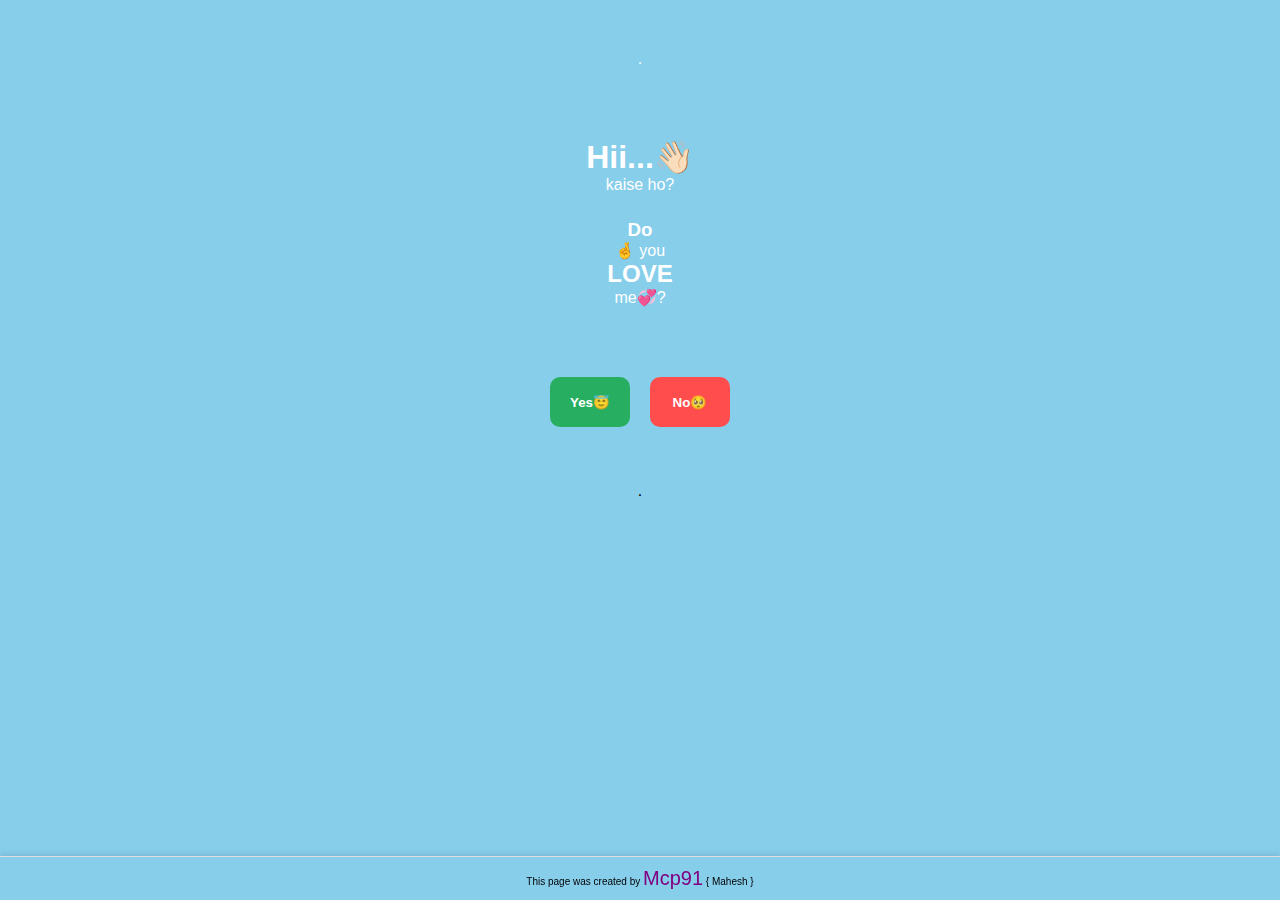
<file: Index.html>
<!DOCTYPE html>
<html>
<head>
    <meta charset="UTF-8">
    <meta name="viewport" content="width=device-width, initial-scale=1.0">
    <title>Mahesh's Game</title>
    <link rel="stylesheet" href="Style.css">
</head>
<body>
  <div class="header main-header" style="padding:50px;"><p>.</p></div>
    <div class="header main-header">
        <h1>Hii...👋🏻</h1>
        <p>kaise ho?</p>
       <div style="padding:25px;"><h3>Do</h3><p>🤞 you <h2>LOVE</h2> me💞?</p></div>
    </div>

    <div class="btn-container">
<button class="yes-btn" onclick="showLove()">Yes😇</button>


        <button class="no-btn1" id="no-btn1">No🥺</button>
    </div>
    <div id="love-page" class="header hidden-header" style="height: 100vh; display: none; flex-direction: column; justify-content: center; align-items: center; background: pink;">
      <p style="font-size: 25px; color: #e91e63;">I also love you! </p>
      <p style="padding:8px;">.</p>
    <h1 style="font-size: 50px; color: #e91e63;">🫀</h1>
    <p style="padding:18px;">.</p>
    <p style="font-size: 20px; color: #ad1457;">Finally, tum man hi gye! 💓</p>
    <p style="padding:8px;">.</p>
    <button onclick="location.reload()" style="margin-top: 20px; padding: 10px; border-radius: 5px; border: none; cursor: pointer;">🚫</button>
</div>
    <div style="padding:30px;"><p>.</p></div>

<div id="h1" class="header hidden-header">
        <p>Really😢</p>
        <h2 style="color:purple;">Think again!</h2>
    </div>

    <div id="h2" class="header hidden-header">
        <h3>Me nhi <span style=" color:red; font-size:35px;">manta</span>😞</h3>
    </div>
    
    <div id="h3" class="header hidden-header">
        <p>😭</p>
        <h2 style="color:purple;">Why?!</h2>
        <p>{as a freind hi manlo}</p>
    </div>
    <div class="bottom-nav">
      <p style="font-size:10px;">This page was created by <text style="font-size:20px; color:purple ;">Mcp91</text> { Mahesh }</p>
    </div>

    <script src="Script.js"></script>
</body>
</html>
</file>
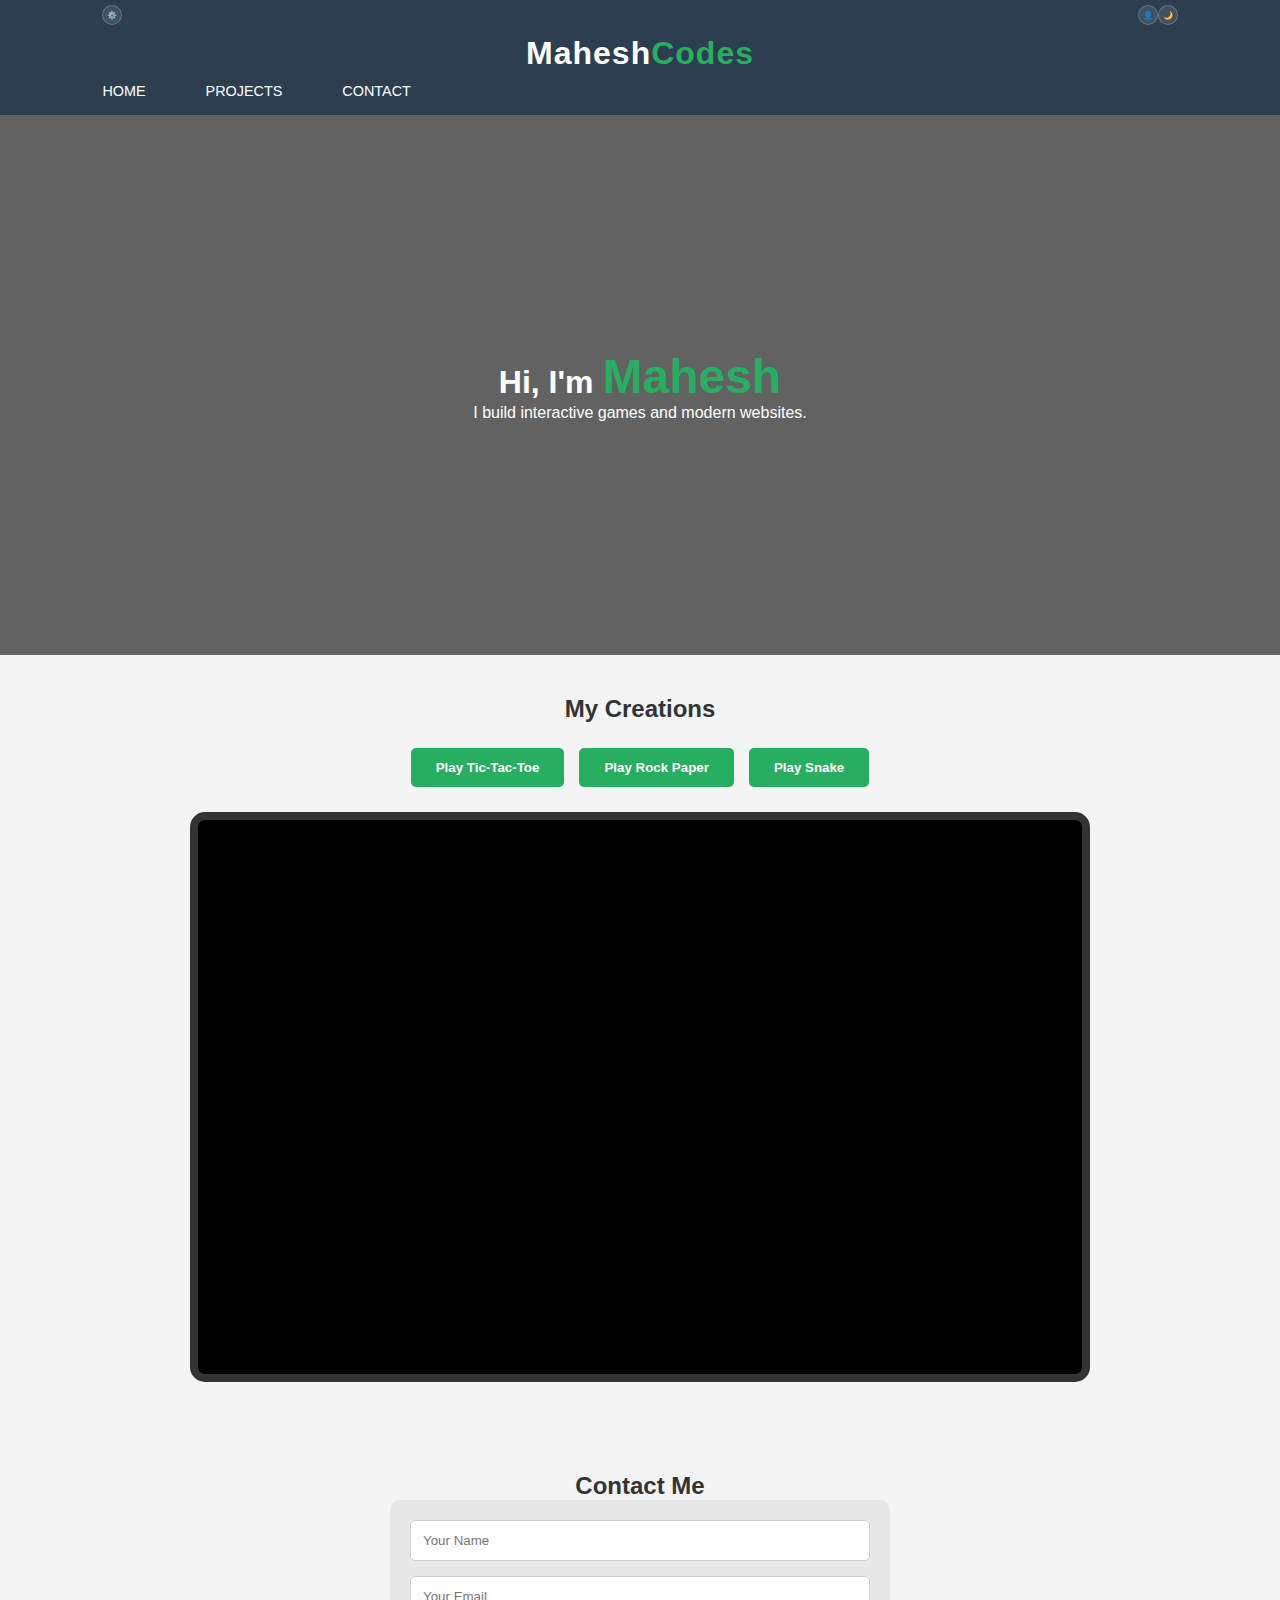
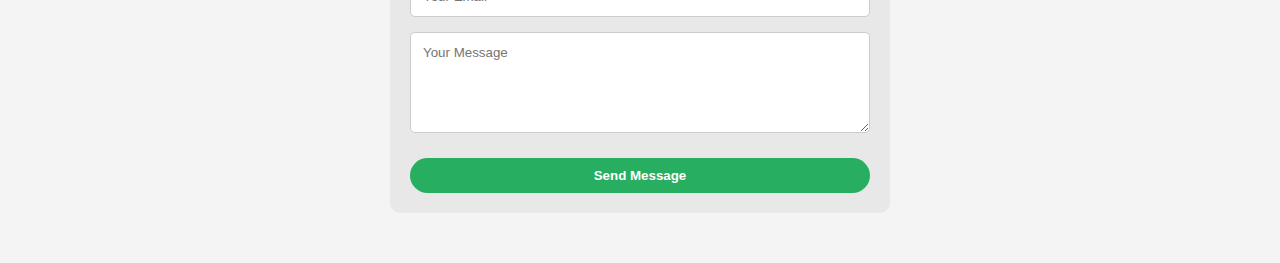
<file: index.html>
<!DOCTYPE html>
<html lang="en">
<head>
    <meta charset="UTF-8">
    <meta name="viewport" content="width=device-width, initial-scale=1.0">
    <title>Mahesh Codes | Portfolio</title>
    <link rel="stylesheet" href="style.css">
</head>
<header class="main-header">
    <div class="header-layer top-bar">
        <div class="nav-left">
            <button class="circle-btn" onclick="togglePopup('settingsPopup')" title="Settings">⚙️</button>
        </div>
        <div class="nav-right">
            <button class="circle-btn" title="Login">👤</button>
            <button id="theme-toggle" class="circle-btn">🌙</button>
        </div>
      </div>
    <div class="header-layer logo-bar">
        <div class="logo">Mahesh<span>Codes</span></div>
    </div>

    <nav class="header-layer nav-bar">
        <ul class="nav-links">
            <li><a href="#home">Home</a></li>
            <li><a href="#projects">Projects</a></li>
            <li><a href="#contact">Contact</a></li>
        </ul>
    </nav>
</header>

<div id="settingsPopup" class="popup">
    <div class="popup-content">
        <span class="close-btn" onclick="togglePopup('settingsPopup')">&times;</span>
        <h3>Feedback</h3>
        <textarea id="feedbackInput" placeholder="Aapka feedback yahan likhein..."></textarea>
        <button class="submit-btn" onclick="submitFeedback()">Submit</button>
    </div>
</div>


<div id="settingsPopup" class="popup">
    <div class="popup-content">
        <span class="close" onclick="togglePopup('settingsPopup')">&times;</span>
        <h4>Settings & Feedback</h4>
        <textarea id="feedbackText" placeholder="How can I improve?"></textarea>
        <button class="mini-submit" onclick="sendFeedback()">Send</button>
    </div>
</div>


<div id="settingsPopup" class="popup">
    <div class="popup-content">
        <span class="close" onclick="togglePopup('settingsPopup')">&times;</span>
        <h3>Settings</h3>
        <hr>
        <p>Give your feedback:</p>
        <textarea placeholder="Write your feedback here..."></textarea>
        <button class="submit-btn" onclick="alert('Feedback Sent!')">Submit Feedback</button>
    </div>
</div>

<body>
    <section id="home" class="hero">
        <h1>Hi, I'm <span class="name">Mahesh</span></h1>
        <p>I build interactive games and modern websites.</p>
    </section>

    <section id="projects">
        <h2>My Creations</h2>
        <div class="project-buttons">
            <button onclick="loadGame('tic_tac_tou_index.html')">Play Tic-Tac-Toe</button>
            <button onclick="loadGame('rock_index.html')">Play Rock Paper</button>
            <button onclick="loadGame('snake_index.html')">Play Snake</button>
        </div>

        <div class="game-window">
            <iframe id="gameFrame" src="" frameborder="0" width="100%" height="550px"></iframe>
        </div>
    </section>

    <section id="contact">
        <h2>Contact Me</h2>
        <div class="contact-container">
            <form id="contactForm">
                <input type="text" id="name" placeholder="Your Name" required>
                <input type="email" id="email" placeholder="Your Email" required>
                <textarea id="message" rows="5" placeholder="Your Message" required></textarea>
                <button type="submit" class="submit-btn">Send Message</button>
            </form>
        </div>
    </section>

    <script src="script.js"></script>
</body>
</html>
</file>
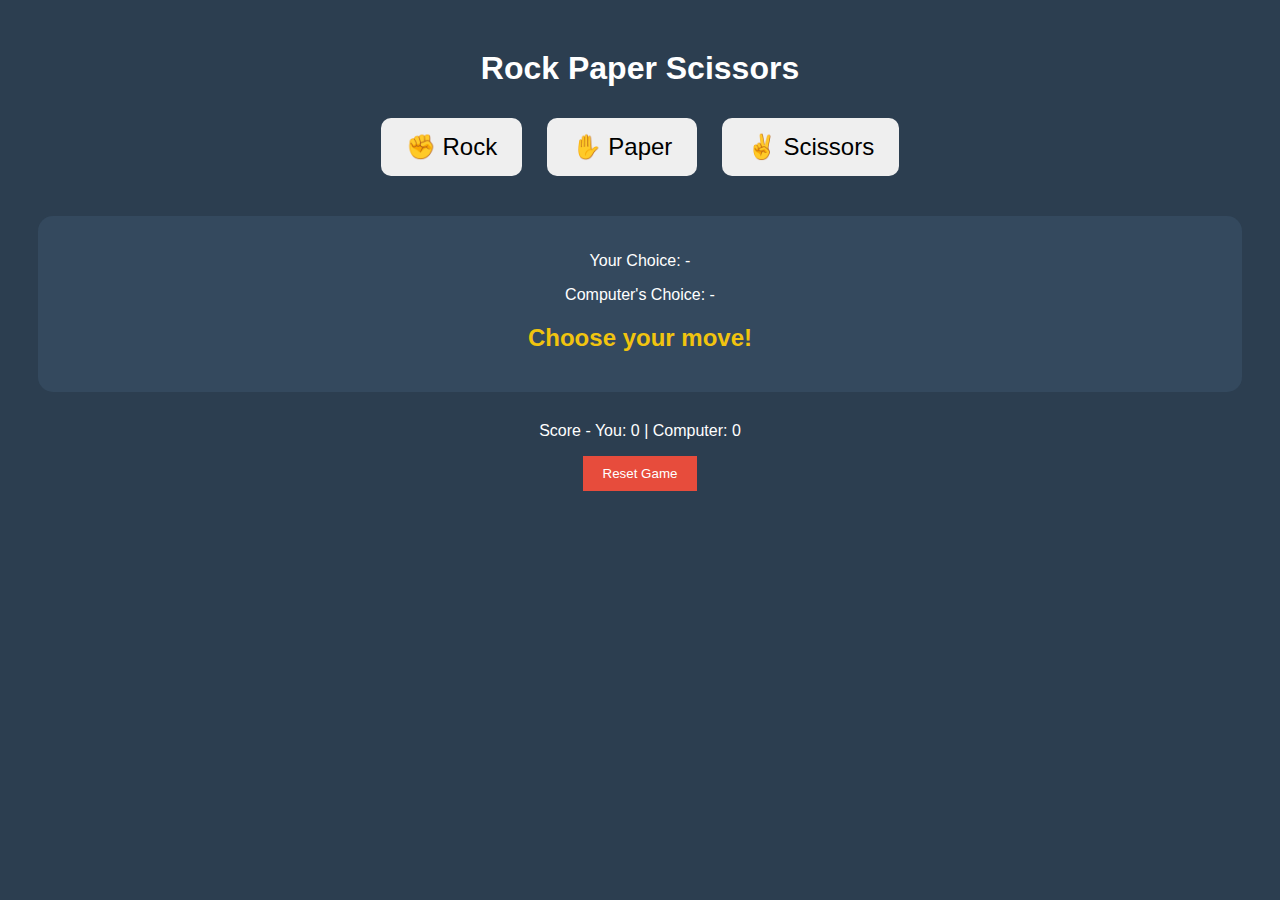
<file: rock_index.html>
<!DOCTYPE html>
<html lang="en">
<head>
    <meta charset="UTF-8">
    <title>Rock Paper Scissors</title>
    <link rel="stylesheet" href="rock.css">
</head>
<body>
    <div class="game-container">
        <h1>Rock Paper Scissors</h1>
        <div class="choices">
            <button onclick="playGame('rock')">✊ Rock</button>
            <button onclick="playGame('paper')">✋ Paper</button>
            <button onclick="playGame('scissors')">✌️ Scissors</button>
        </div>
        <div class="result-box">
            <p id="user-choice">Your Choice: -</p>
            <p id="comp-choice">Computer's Choice: -</p>
            <h2 id="winner-text">Choose your move!</h2>
        </div>
        <div class="score">
            <p>Score - You: <span id="user-score">0</span> | Computer: <span id="comp-score">0</span></p>
        </div>
        <button id="reset" onclick="resetGame()">Reset Game</button>
    </div>
    <script src="rock.js"></script>
    <audio id="win-sound" src="https://www.fesliyanstudios.com/play-mp3/387"></audio>
<audio id="lose-sound" src="https://www.fesliyanstudios.com/play-mp3/5623"></audio>
<audio id="tie-sound" src="https://www.fesliyanstudios.com/play-mp3/5454"></audio>
</body>
</html>
</file>
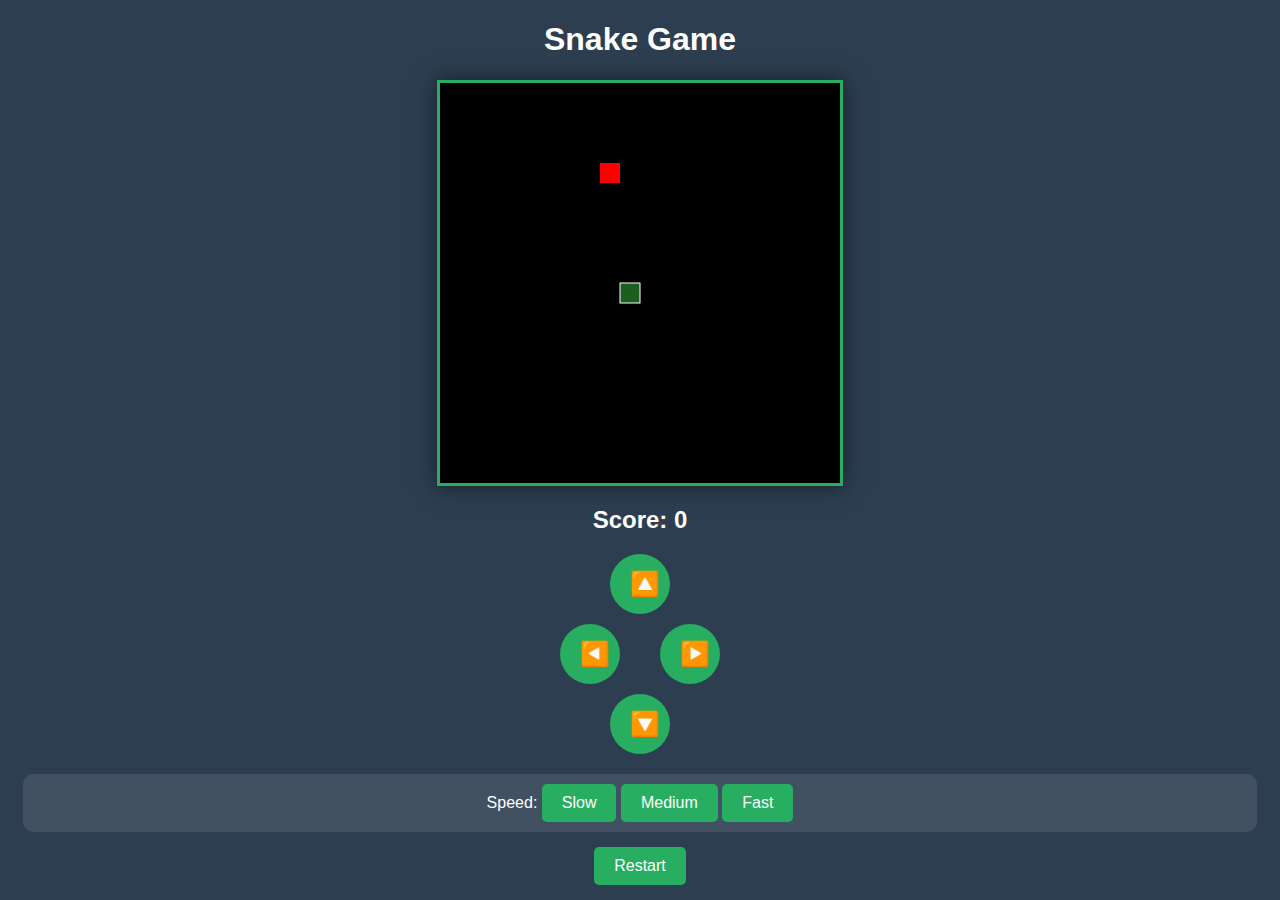
<file: snake_index.html>
<!DOCTYPE html>
<html lang="en">
<head>
    <meta charset="UTF-8">
    <title>Snake Game - Mahesh Edition</title>
    <link rel="stylesheet" href="snake.css">
</head>
<body>
    <div class="game-container">
        <h1>Snake Game</h1>
        <canvas id="gameCanvas" width="400" height="400"></canvas>
        <h2 id="score">Score: 0</h2>
        <div class="controls">
    <button onclick="changeDir('UP')">🔼</button>
    <div class="side-btns">
        <button onclick="changeDir('LEFT')">◀️</button>
        <button onclick="changeDir('RIGHT')">▶️</button>
    </div>
    <button onclick="changeDir('DOWN')">🔽</button>
</div>

<div class="speed-control">
    <label>Speed: </label>
    <button onclick="updateSpeed(150)">Slow</button>
    <button onclick="updateSpeed(100)">Medium</button>
    <button onclick="updateSpeed(60)">Fast</button>
</div>
        <button onclick="location.reload()">Restart</button>
    </div>
    <script src="snake.js"></script>
    <audio id="eat-sound" src="https://www.fesliyanstudios.com/play-mp3/5450"></audio>
<audio id="hit-sound" src="https://www.fesliyanstudios.com/play-mp3/5623"></audio>
</body>
</html>
</file>
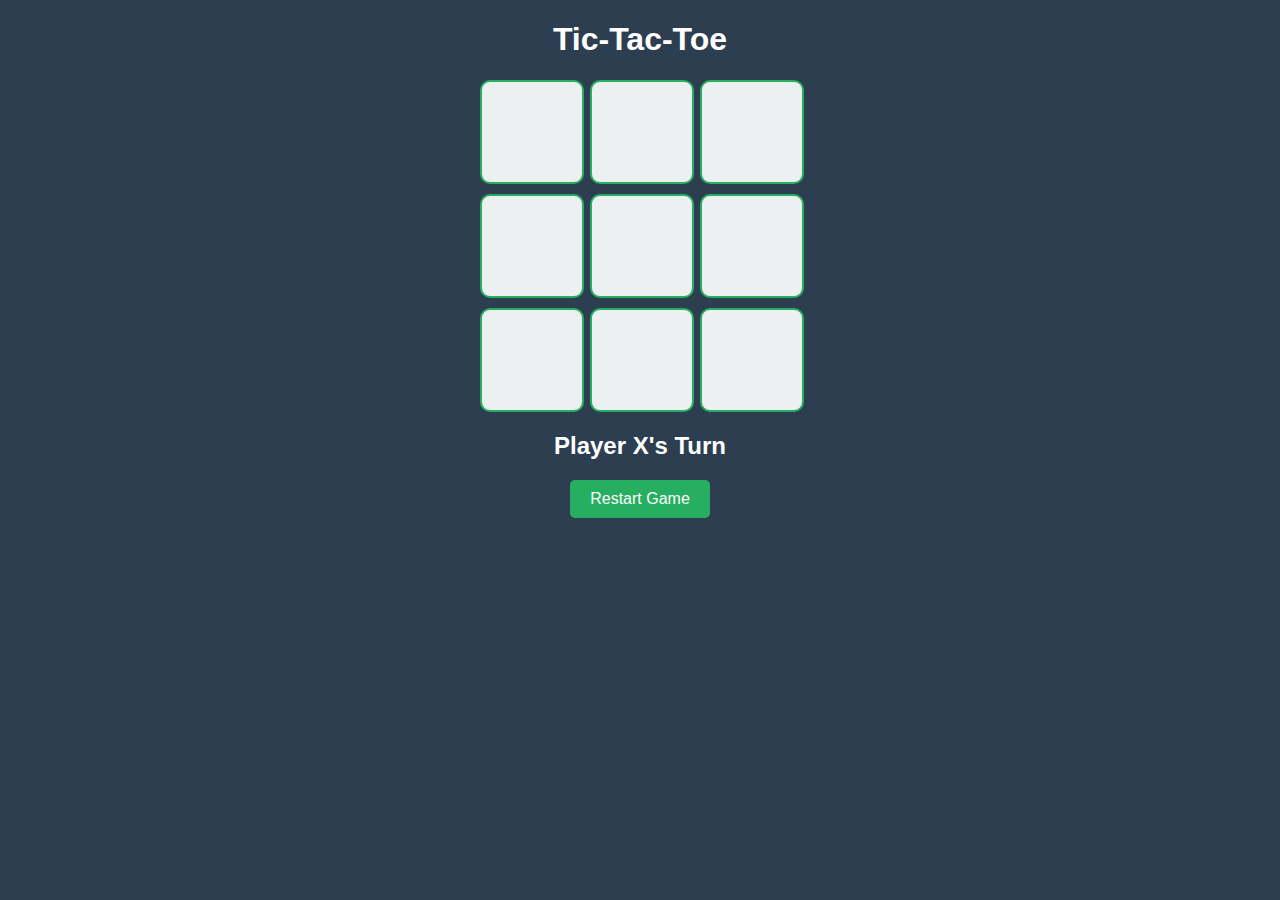
<file: tic_tac_tou_index.html>
<!DOCTYPE html>
<html lang="en">
<head>
    <meta charset="UTF-8">
    <meta name="viewport" content="width=device-width, initial-scale=1.0">
    <title>Tic Tac Toe</title>
    <link rel="stylesheet" href="tic_tac_tou.css">
</head>
<body>

    <div class="game-container">
        <h1>Tic-Tac-Toe</h1>
        <div id="board" class="board">
            <div class="cell" data-index="0"></div>
            <div class="cell" data-index="1"></div>
            <div class="cell" data-index="2"></div>
            <div class="cell" data-index="3"></div>
            <div class="cell" data-index="4"></div>
            <div class="cell" data-index="5"></div>
            <div class="cell" data-index="6"></div>
            <div class="cell" data-index="7"></div>
            <div class="cell" data-index="8"></div>
        </div>
        <h2 id="status">Player X's Turn</h2>
        <button id="resetBtn">Restart Game</button>
    </div>
    

    <script src="tic_tac_tou.js"></script>
    <audio id="move-sound" src="https://www.fesliyanstudios.com/play-mp3/4005"></audio>
<audio id="win-sound" src="https://www.fesliyanstudios.com/play-mp3/387"></audio>
<audio id="draw-sound" src="https://www.fesliyanstudios.com/play-mp3/5454"></audio>

</body>
</html>
</file>
<file: Style.css>
* { margin: 0; padding: 0; box-sizing: border-box; font-family: 'Poppins', sans-serif; }

body { 
    background-color: skyblue; 
    height: 100vh; 
    overflow: hidden; 
    display: flex;
    flex-direction: column;
    align-items: center;
}

.header {
    text-align: center;
    padding: 20px;
    color: white;
    width: 100%;
}

.header span { color: red; font-weight: bold; }

.btn-container {
    height: 100px; /* Buttons ke liye jagah */
    display: flex;
    align-items: center;
    justify-content: center;
    gap: 20px;
    width: 100%;
}

/* ... baki purana code ... */

.hidden-header {
    display: none; /* Shuruat mein sab chhupa rahega */
}

.yes-btn {
    width: 80px; height: 50px;
    background: #27ae60; color: white;
    border: none; border-radius: 10px;
    cursor: pointer; font-weight: bold;
    z-index: 10;
    position: relative; /* Ye apni jagah se nahi hilega */
}

.no-btn1 {
    width: 80px; height: 50px;
    background: #ff4d4d; color: white;
    border: none; border-radius: 10px;
    cursor: pointer; font-weight: bold;
    position: relative; 
    transition: 0.1s ease;
    z-index: 10;
}
/* Existing CSS mein ye add kar dein agar nahi hai */
#love-page h1 {
    animation: heartbeat 1.0s infinite;
}

@keyframes heartbeat {
    0% { transform: scale(1); }
    50% { transform: scale(1.2); }
    100% { transform: scale(1); }
}

.bottom-nav {
    position: fixed;
    bottom: 0;
    width: 100%;
    background-color:;
    display: flex;
    justify-content: space-around;
    padding: 10px 0;
    border-top: 1px solid #ddd;
    box-shadow: 0 -2px 5px rgba(0,0,0,0.1);
}
</file>
<file: style.css>
* { margin: 0; padding: 0; box-sizing: border-box; font-family: 'Poppins', sans-serif; }

:root {
    --bg-color: #f4f4f4;
    --text-color: #333;
    --nav-bg: #2c3e50;
    --accent: #27ae60;
}

[data-theme="dark"] {
    --bg-color: #1a1a1a;
    --text-color: #f4f4f4;
    --nav-bg: #000;
}

body { background-color: var(--bg-color); color: var(--text-color); transition: 0.3s; }

/* Navbar Setup */
nav {
    display: flex;
    justify-content: space-between;
    align-items: center;
    padding: 10px 5%;
    background: var(--nav-bg);
    color: white;
    position: sticky; top: 0; z-index: 1000;
}

.nav-left { flex: 1; display: flex; justify-content: flex-start; }
.logo { flex: 1; text-align: center; font-size: 1.5rem; font-weight: bold; }
.logo span { color: var(--accent); }
.nav-right { flex: 1; display: flex; justify-content: flex-end; }

nav ul { display: flex; list-style: none; gap: 20px; }
nav ul li a { color: white; text-decoration: none; font-size: 0.9rem; font-weight: 500; }

/* Settings Button */
.settings-btn {
    background: rgba(255,255,255,0.1);
    border: 1px solid var(--accent);
    color: white;
    padding: 6px 15px;
    border-radius: 20px;
    cursor: pointer;
    transition: 0.3s;
}
.settings-btn:hover { background: var(--accent); }

/* Hero Section */
.hero {
    height: 60vh;
    display: flex; flex-direction: column;
    justify-content: center; align-items: center;
    background: linear-gradient(rgba(0,0,0,0.6), rgba(0,0,0,0.6)), url('https://images.unsplash.com/photo-1498050108023-c5249f4df085?w=1000');
    background-size: cover; color: white; text-align: center;
}
.name { color: var(--accent); font-size: 3rem; }

/* Projects */
#projects { padding: 40px 5%; text-align: center; }
.project-buttons { display: flex; justify-content: center; gap: 15px; margin: 25px 0; flex-wrap: wrap; }
.project-buttons button {
    padding: 12px 25px; background: var(--accent); color: white;
    border: none; border-radius: 5px; cursor: pointer; font-weight: bold; transition: 0.3s;
}
.project-buttons button:hover { transform: scale(1.05); }

.game-window {
    max-width: 900px; margin: 0 auto; border: 8px solid #333;
    border-radius: 15px; overflow: hidden; background: #000;
}

/* Contact */
#contact { padding: 50px 5%; text-align: center; }
.contact-container { max-width: 500px; margin: 0 auto; padding: 20px; background: rgba(128,128,128,0.1); border-radius: 10px; }
form { display: flex; flex-direction: column; gap: 15px; }
form input, form textarea { padding: 12px; border-radius: 5px; border: 1px solid #ccc; }
.submit-btn { background: var(--accent); color: white; border: none; padding: 10px; cursor: pointer; font-weight: bold; }

/* Buttons & Popup */
.icon-btn {
    background: transparent;
    border: 1px solid var(--accent);
    color: white;
    padding: 5px 15px;
    border-radius: 4px;
    cursor: pointer;
    margin-left: 10px;
}

.popup {
    display: none;
    position: fixed;
    z-index: 2000;
    left: 0; top: 0; width: 100%; height: 100%;
    background: rgba(0,0,0,0.8);
}
.popup-content {
    background: white; color: #333;
    margin: 15% auto; padding: 20px;
    width: 300px; border-radius: 10px;
    position: relative;
}
[data-theme="dark"] .popup-content { background: #333; color: white; }
.close { position: absolute; right: 15px; font-size: 24px; cursor: pointer; }
/* Header Container */



.main-header {
    background-color: #2c3e50; /* Base Color */
    color: white;
    width: 100%;
    position: sticky;
    top: 0;
    z-index: 1000;
    /* Shadows aur borders remove kar diye hain taaki difference na dikhe */
}

/* Common style for all layers to look like one */
.header-layer {
    background-color: #2c3e50; 
    padding: 5px 8%;
}

/* Layer 1: Choti Top Bar */
.top-bar {
    display: flex;
    justify-content: space-between;
    padding-top: 5px;
}

/* Layer 2: Logo Bar */
.logo-bar {
    text-align: center;
    padding: 5px 0;
}
.logo { font-size: 2rem; font-weight: 800; letter-spacing: 1px; }
.logo span { color: #27ae60; }

/* Layer 3: Nav Bar */
.nav-bar {
    padding-bottom: 15px;
}
.nav-links {
    display: flex;
    justify-content: center;
    list-style: none;
    gap: 60px; /* Equal gap center mein */
}
.nav-links li a {
    color: white;
    text-decoration: none;
    font-size: 0.9rem;
    font-weight: 500;
    text-transform: uppercase;
}

/* Chote Round Buttons */
.circle-btn {
    width: 20px;
    height: 20px;
    border-radius: 50%;
    border: 1px solid rgba(255,255,255,0.2);
    background: rgba(255,255,255,0.1);
    color: white;
    cursor: pointer;
    display: flex;
    align-items: center;
    justify-content: center;
    font-size: 8px;
    transition: 0.3s;
}
.circle-btn:hover {
    background: #27ae60;
    border-color: #27ae60;
    transform: scale(1.2,1.2);
}

/* Popup Design */
.popup { display: none; position: fixed; z-index: 2000; left: 0; top: 0; width: 100%; height: 100%; background: rgba(0,0,0,0.7); }
.popup-content { background: white; color: #333; margin: 15% auto; padding: 20px; width: 300px; border-radius: 15px; text-align: center; }
#feedbackInput { width: 100%; height: 80px; margin-top: 10px; padding: 10px; border-radius: 5px; border: 1px solid #ccc; }
.submit-btn { background: #27ae60; color: white; border: none; padding: 10px 20px; border-radius: 20px; margin-top: 10px; cursor: pointer; width: 100%; }
.close-btn { float: right; cursor: pointer; font-size: 20px; }
</file>
<file: rock.css>
body { font-family: sans-serif; text-align: center; background-color: #2c3e50; color: white; }
.game-container { margin-top: 50px; }
.choices button {
    font-size: 1.5rem;
    padding: 15px 25px;
    margin: 10px;
    cursor: pointer;
    border-radius: 10px;
    border: none;
    transition: 0.3s;
}
.choices button:hover { background-color: #ecf0f1; transform: scale(1.1); }
.result-box { margin: 30px; padding: 20px; background: #34495e; border-radius: 15px; }
#winner-text { color: #f1c40f; }
#reset { background: #e74c3c; color: white; border: none; padding: 10px 20px; cursor: pointer; }
</file>
<file: snake.css>
body { background-color: #2c3e50; color: white; text-align: center; font-family: sans-serif; }
canvas {
    background-color: #000;
    display: block;
    margin: 20px auto;
    border: 5px solid #ecf0f1;
    box-shadow: 0 0 20px rgba(0,0,0,0.5);
}
button { padding: 10px 20px; font-size: 1rem; cursor: pointer; background: #27ae60; color: white; border: none; border-radius: 5px; }
/* Canvas ko responsive banana */
canvas {
    max-width: 95%; /* Mobile screen se bahar nahi jayega */
    height: auto;
    border: 3px solid #27ae60;
}

/* Snake Texture - Head aur Body alag dikhegi */
/* JavaScript mein jahan draw ho raha hai wahan changes: */
.controls {
    display: flex;
    flex-direction: column;
    align-items: center;
    margin: 20px 0;
}
.side-btns {
    display: flex;
    gap: 40px;
    margin: 10px 0;
}
.controls button {
    width: 60px;
    height: 60px;
    font-size: 24px;
    background: #27ae60;
    border-radius: 50%;
}
.speed-control {
    margin: 15px;
    padding: 10px;
    background: rgba(255,255,255,0.1);
    border-radius: 10px;
}
canvas {
    max-width: 90vw; /* Mobile ke liye width fix */
    max-height: 70vw;
}
</file>
<file: tic_tac_tou.css>
body { background-color: #2c3e50; color: white; text-align: center; font-family: sans-serif; }
.board {
    display: grid;
    grid-template-columns: repeat(3, 100px);
    gap: 10px;
    margin: 20px auto;
    width: 320px;
}
.cell {
    width: 100px;
    height: 100px;
    background-color: #ecf0f1;
    display: flex;
    align-items: center;
    justify-content: center;
    font-size: 2.5rem;
    font-weight: bold;
    color: #2c3e50;
    cursor: pointer;
    border-radius: 10px;
    border: 2px solid #27ae60;
}
.cell:hover { background-color: #bdc3c7; }
button { padding: 10px 20px; font-size: 1rem; cursor: pointer; background: #27ae60; color: white; border: none; border-radius: 5px; }
</file>
